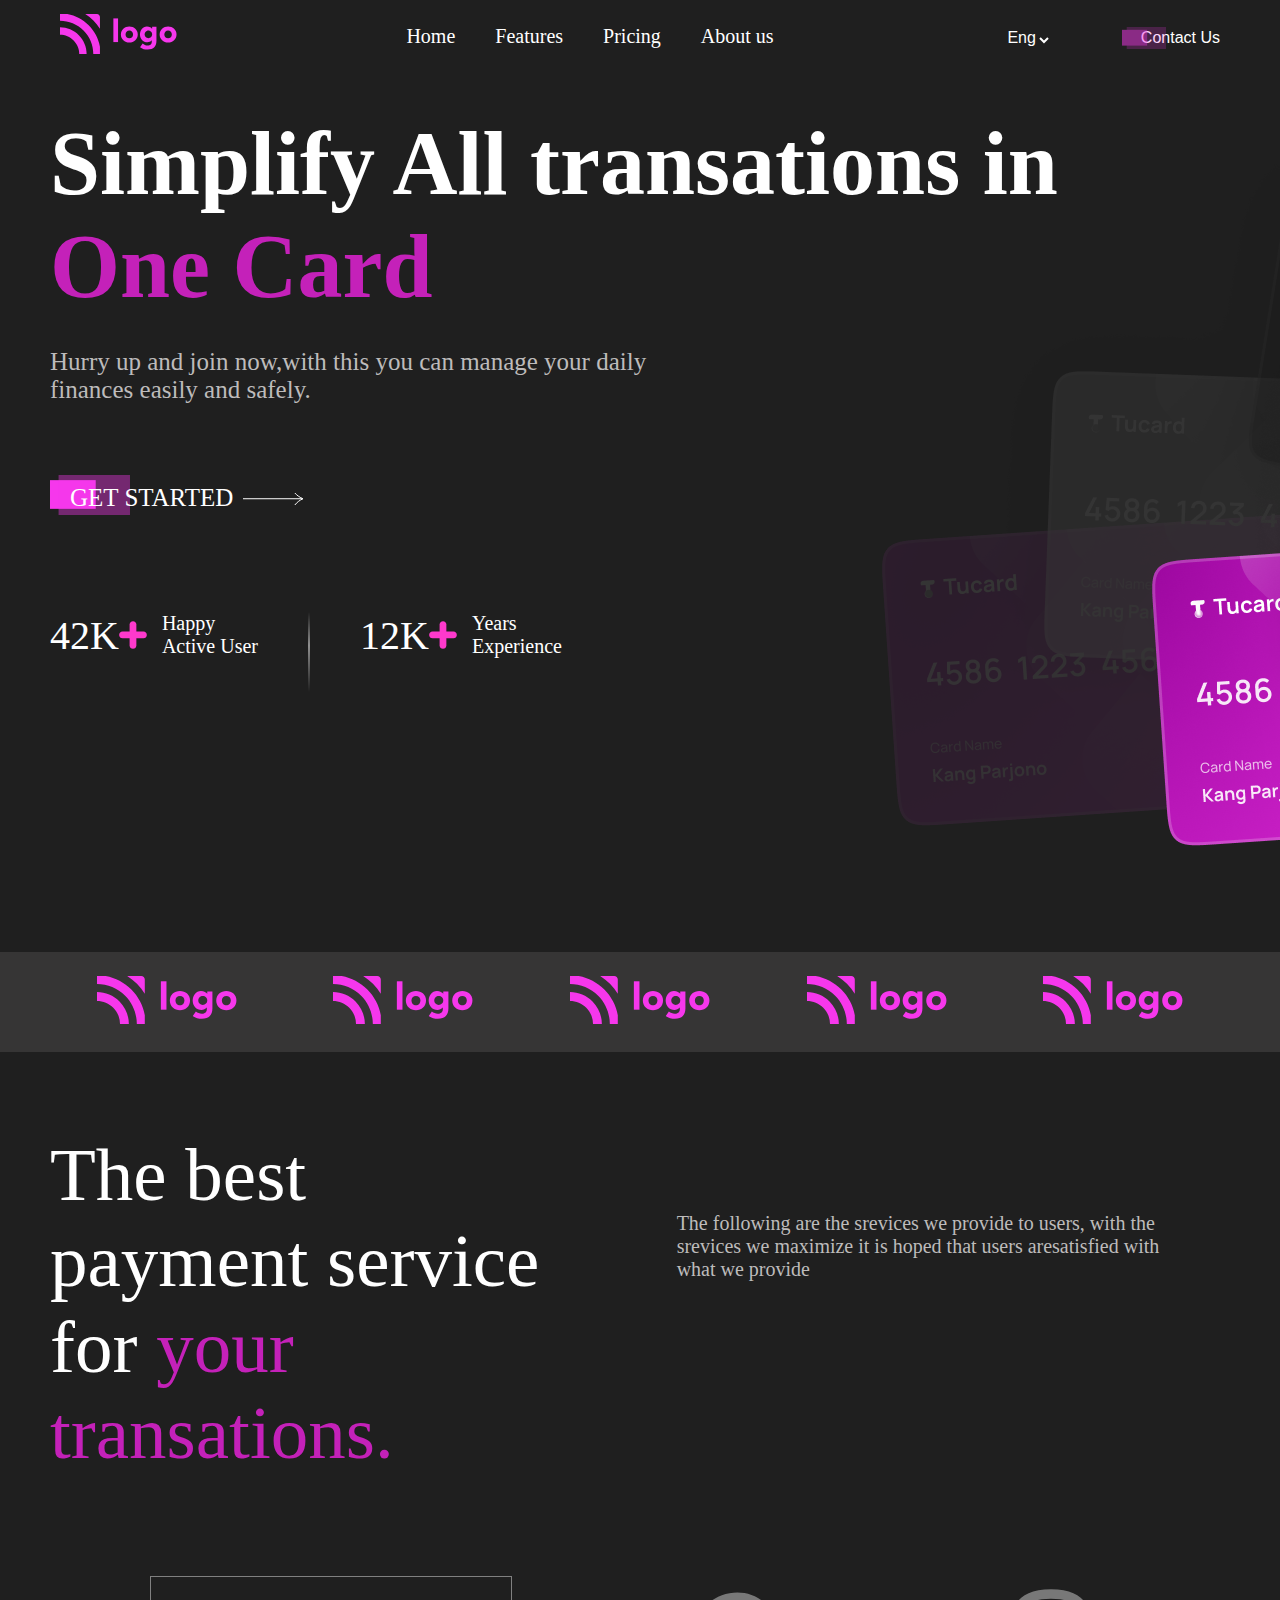
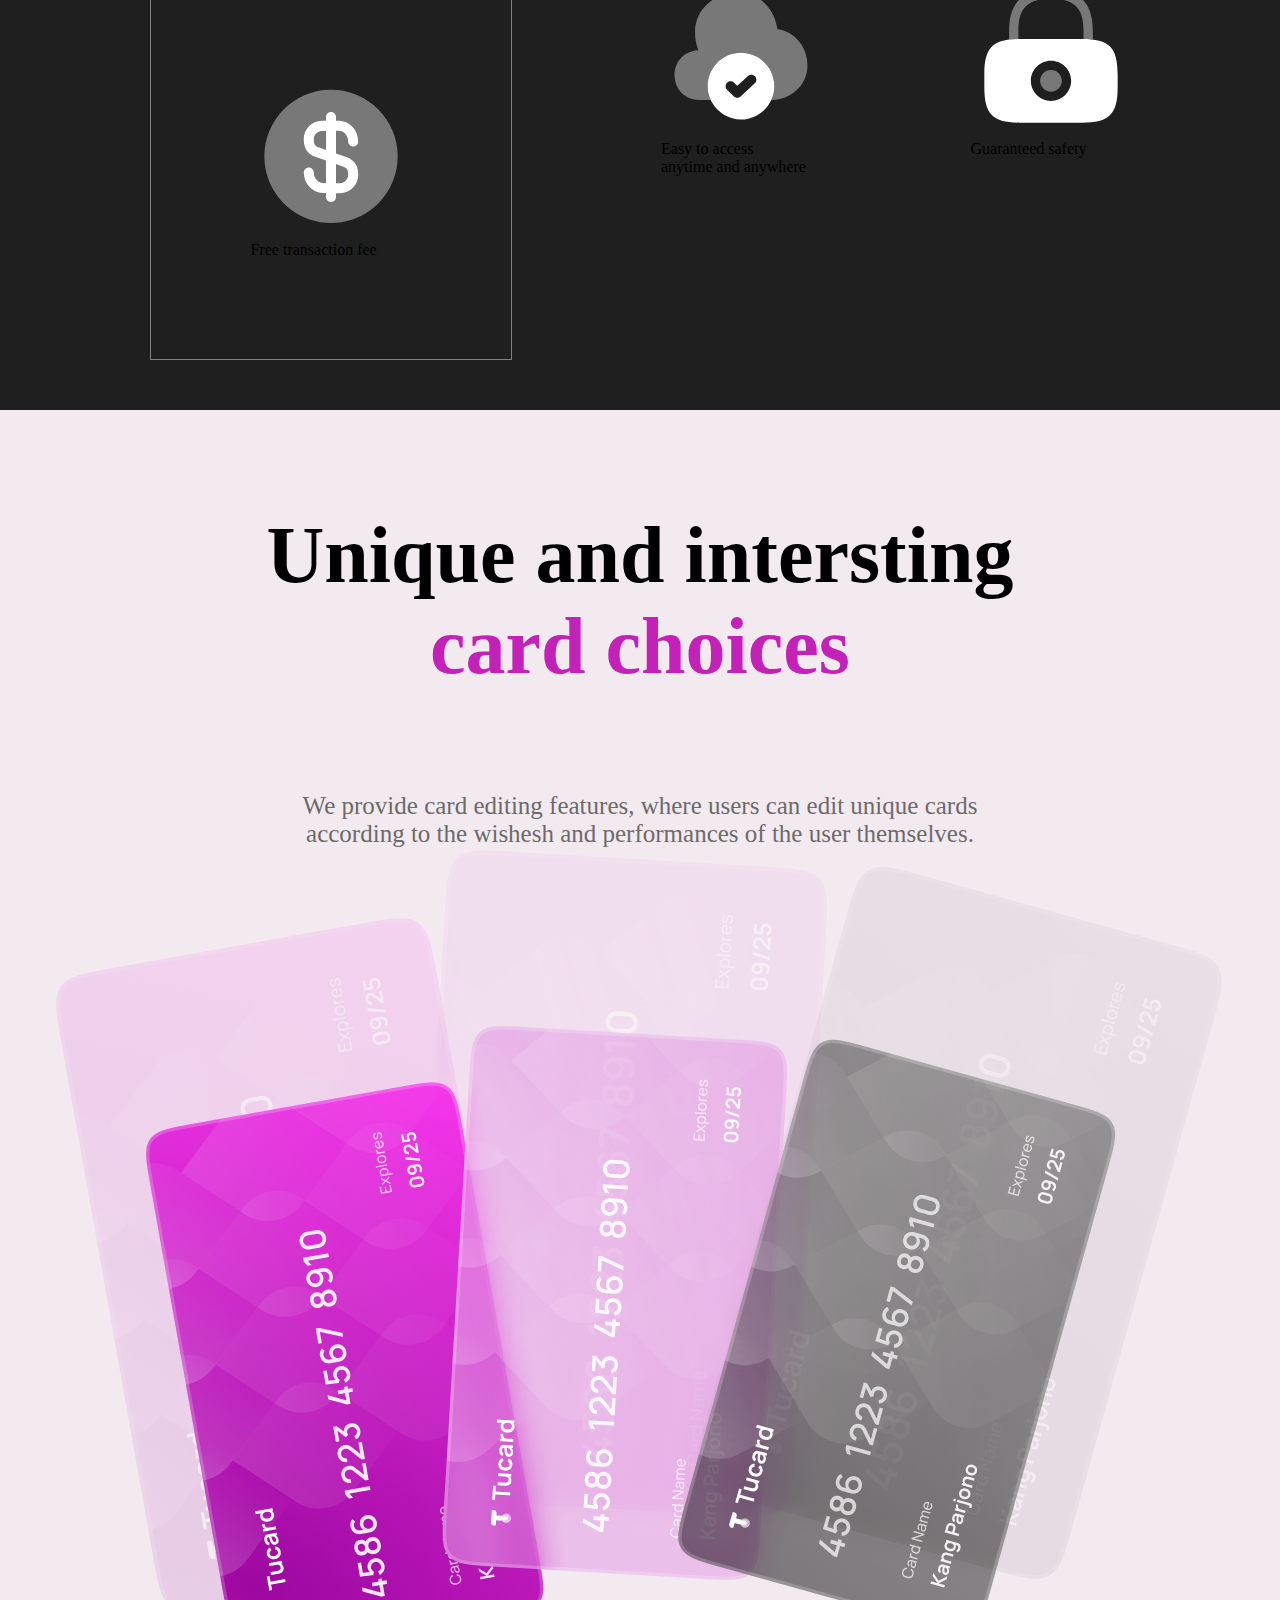
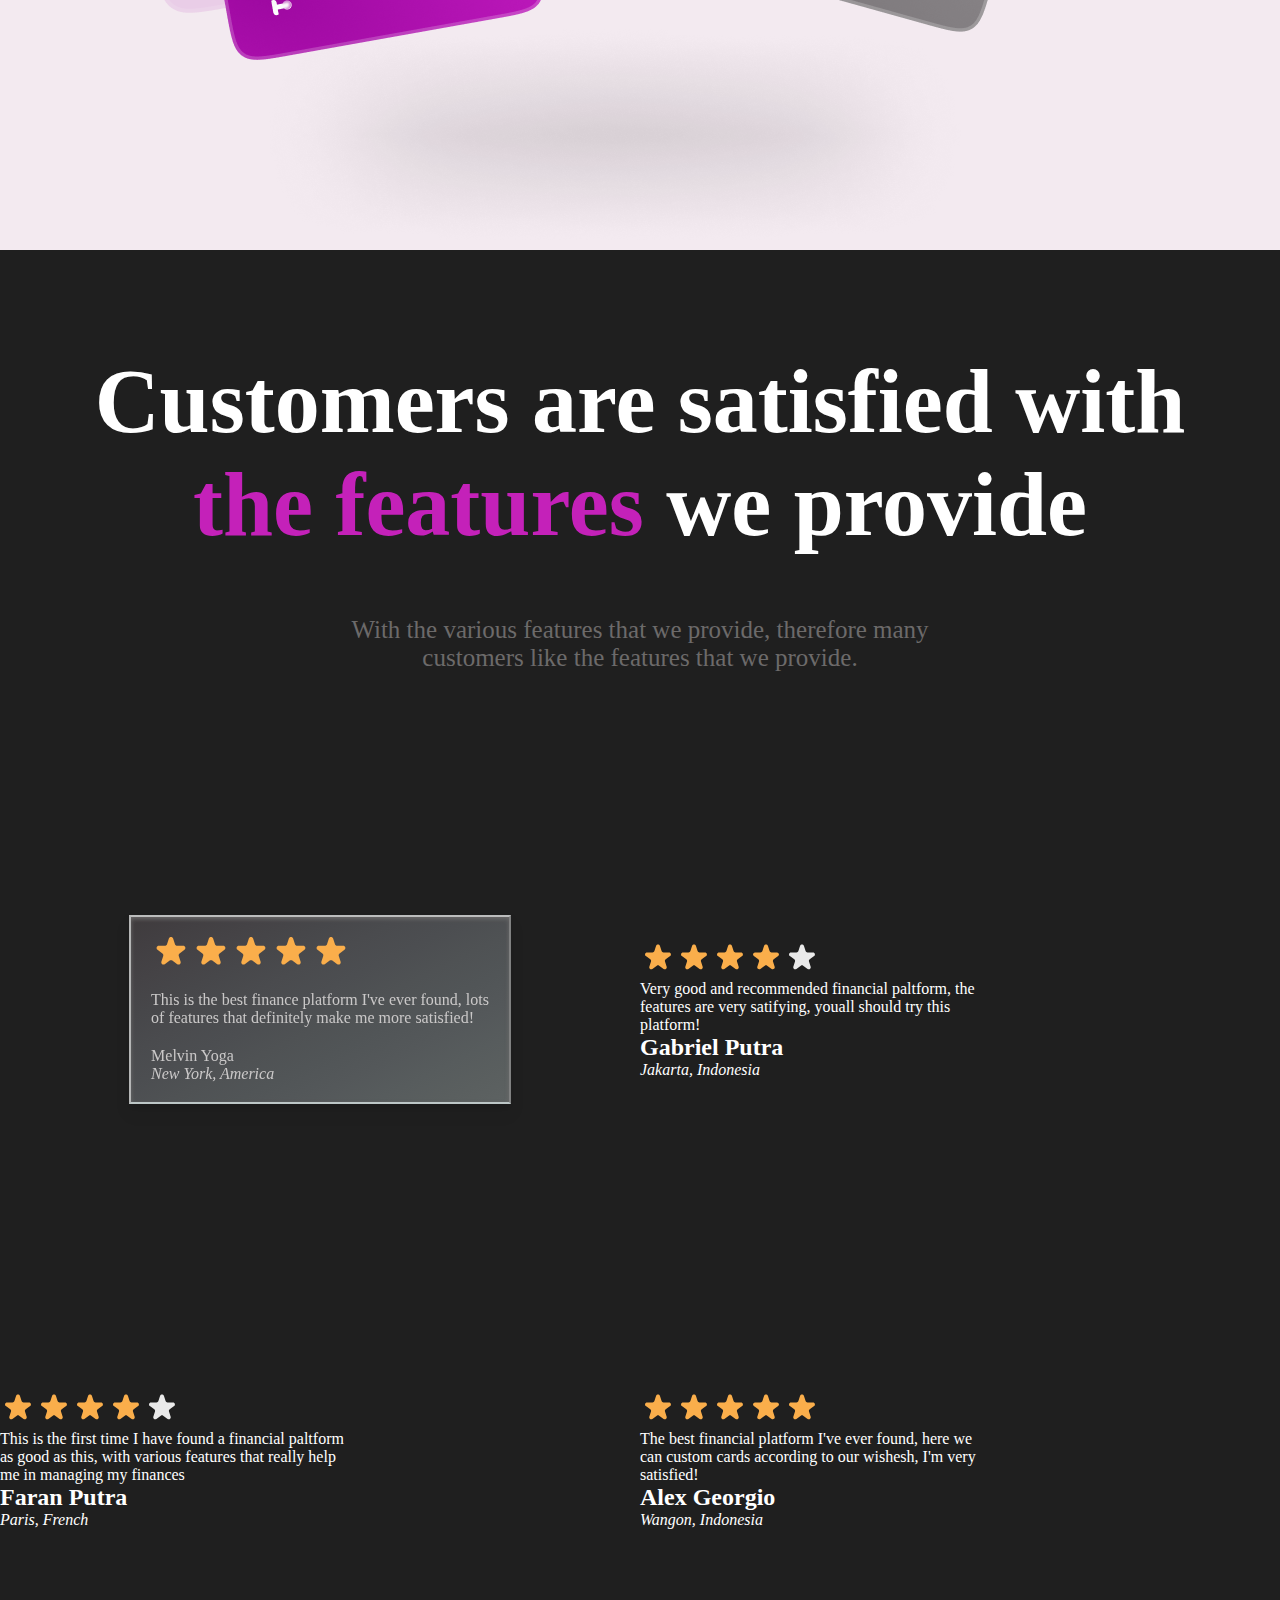
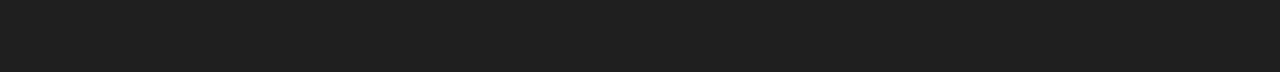
<file: project 1/index.html>
<!DOCTYPE html>
<html lang="en">
<head>
    <meta charset="UTF-8">
    <meta http-equiv="X-UA-Compatible" content="IE=edge">
    <meta name="viewport" content="width=device-width, initial-scale=1.0">
    <title>Credit Card landing page</title>
    <link rel="stylesheet" href="./style.css">
</head>
<body>
    <nav class="container-1">
        <div class="logo" id="nav-logo">
            <img src="./assets/Icons/Logo.svg" alt="logo">
        </div>
        <div class="list">
            <ul>
                <li>Home</li>
                <li>Features</li>
                <li>Pricing</li>
                <li>About us</li>
            </ul>
        </div>
        <div class="btn">
            <div class="btn-1">
                <select name="lang" id=""><option value="">Eng</option></select>
            </div>
            <div class="btn-2">
                <button class="bnt-2-pink">
                    <span class="pink-img">
                        <img src="./assets/Icons/btn-pink-bg.svg" alt="">
                    </span>Contact Us
                </button>
            </div>
        </div>
    </nav>
    <main>
        <section class="sec-1" id="section-1">
            <div class="left">
                <div class="left-h1">
                    <h1>Simplify All transations in <span class="left-h1-span">One Card</span></h1>
                </div>
                <div class="left-p">
                    <p>
                        Hurry up and join now,with this you can manage your daily finances easily and safely.
                    </p>
                </div>
                <div class="left-get-started">
                    <p class="left-pink"><img src="./assets/Icons/btn-pink-bg.svg" alt=""></p>
                    <p class="getstarted-left">GET STARTED</p>
                    <p class="left-arrow"><img src="./assets/Icons/RightArrow.svg" alt=""></p>
                </div>
                <div class="left-last">
                    <div class="left-42k">
                        <p class="42k">42K <img src="./assets/Icons/pink-plus-11977.svg" alt=""></p>
                    </div>
                    <div class="happy">
                        <p class="hap">Happy</p>
                        <p class="Active">Active User</p>
                    </div>
                    <div class="vector">
                        <img src="./assets/Icons/Vector 402.svg" alt="">
                    </div>
                    <div class="left-12k">
                        <p class="12k">12K <img src="./assets/Icons/pink-plus-11977.svg" alt=""></p>
                    </div>
                    <div class="left-years">
                        <p class="years">Years</p>
                        <p class="exp">Experience</p>
                    </div>
                </div>
            </div>
            <div class="right">
                <div class="bg-card">
                    <img src="./assets/Photos/backCards.png" alt="  ">
                </div>
                <div class="front-card"><img src="./assets/Photos/frontCards.png" alt=""></div>
            </div>
        </section>
        <section class="sec-2">
            <div class="h-logo">
                <img src="./assets/Icons/Logo.svg" alt="">
            </div>
            <div class="h-logo">
                <img src="./assets/Icons/Logo.svg" alt="">
            </div>
            <div class="h-logo">
                <img src="./assets/Icons/Logo.svg" alt="">
            </div>
            <div class="h-logo">
                <img src="./assets/Icons/Logo.svg" alt="">
            </div>
            <div class="h-logo">
                <img src="./assets/Icons/Logo.svg" alt="">
            </div>
        </section>
        <section class="sec-3">
            <div class="para-1">
                <p>
                    The best payment service for <span class="para-1-1">
                        your transations.
                    </span>
                </p>
            </div>
            <div class="para-2">
                <p>The following are the srevices we provide to users, with the srevices we maximize it is hoped that users aresatisfied with what we provide</p>
            </div>
        </section>
        <section class="box">
            <div class="box-1" id="as">
                <div class="dolor">
                    <img src="./assets/Icons/dollar-circle.svg" alt="">
                </div>
                <p>Free transaction fee</p>
            </div>
            <div class="box-2">
                <div class="cloud">
                    <img src="./assets/Icons/cloud-add.svg" alt="">
                </div>
                <p>Easy to access <br>anytime and anywhere</p>
            </div>
            <div class="box-3">
                <div class="lock">
                    <img src="./assets/Icons/lock.svg" alt="">
                </div>
                <p>Guaranteed safety</p>
            </div>
        </section>
        <section class="sec-4">
            <div class="heading">
                <h1 class="head-1">
                    Unique and intersting <br><span>card choices</span>
                </h1>
                <p>
                    We provide card editing features, where users can edit unique cards <br> according to the wishesh and performances of the user themselves.
                </p>
                <div class="vertical-cards">
                    <img src="./assets/Photos/VCards.png" alt="">
            </div>
            </div>  
        </section>
        <section class="sec-5">
            <h1 class="h-1">
                Customers are satisfied with <br> <span>the features</span> we provide
            </h1>
            <p class="p-1">With the various features that we provide, therefore many <br>customers like the features that we provide.</p>
        </section>
        <section class="card">
            <div class="card-1">
                <div class="card-1-star">
                    <img src="./assets/Icons/5stars.svg" alt="">
                </div>
                <p>
                    This is the best finance platform I've ever found, lots <br> of features that definitely make me more satisfied!
                </p>
                <div class="card-1-name">
                    <h>Melvin Yoga</h>
                    <address>New York, America</address>
                </div>
            </div>
            <div class="card-2">
                <div class="card-2-star">
                    <img src="./assets/Icons/4stars.svg" alt="">
                </div>
                <p>Very good and recommended financial paltform, the <br>features are very satifying, youall should try this <br>platform!</p>
                <div class="card-2-name">
                    <h2>Gabriel Putra</h2>
                    <address>Jakarta, Indonesia</address>
                </div>
            </div>
            <div class="card-3">
                <div class="card-3-star">
                    <img src="./assets/Icons/4stars.svg" alt="">
                </div>
                <p>This is the first time I have found a financial paltform <br> as good as this, with various features that really help <br>me in managing my finances</p>
                <h2>Faran Putra</h2>
                <address>Paris, French</address>
            </div>
            <div class="card-4">
                <div class="card-4-star">
                    <img src="./assets/Icons/5stars.svg" alt="">
                </div>
                <p>The best financial platform I've ever found, here we <br>can custom cards according to our wishesh, I'm very <br>satisfied!</p>
                <h2>Alex Georgio</h2>
                <address>Wangon, Indonesia</address>
            </div>
        </section>
        <section class="sec_6">
            
        </section>
    </main>   
</body>
</html>
</file>
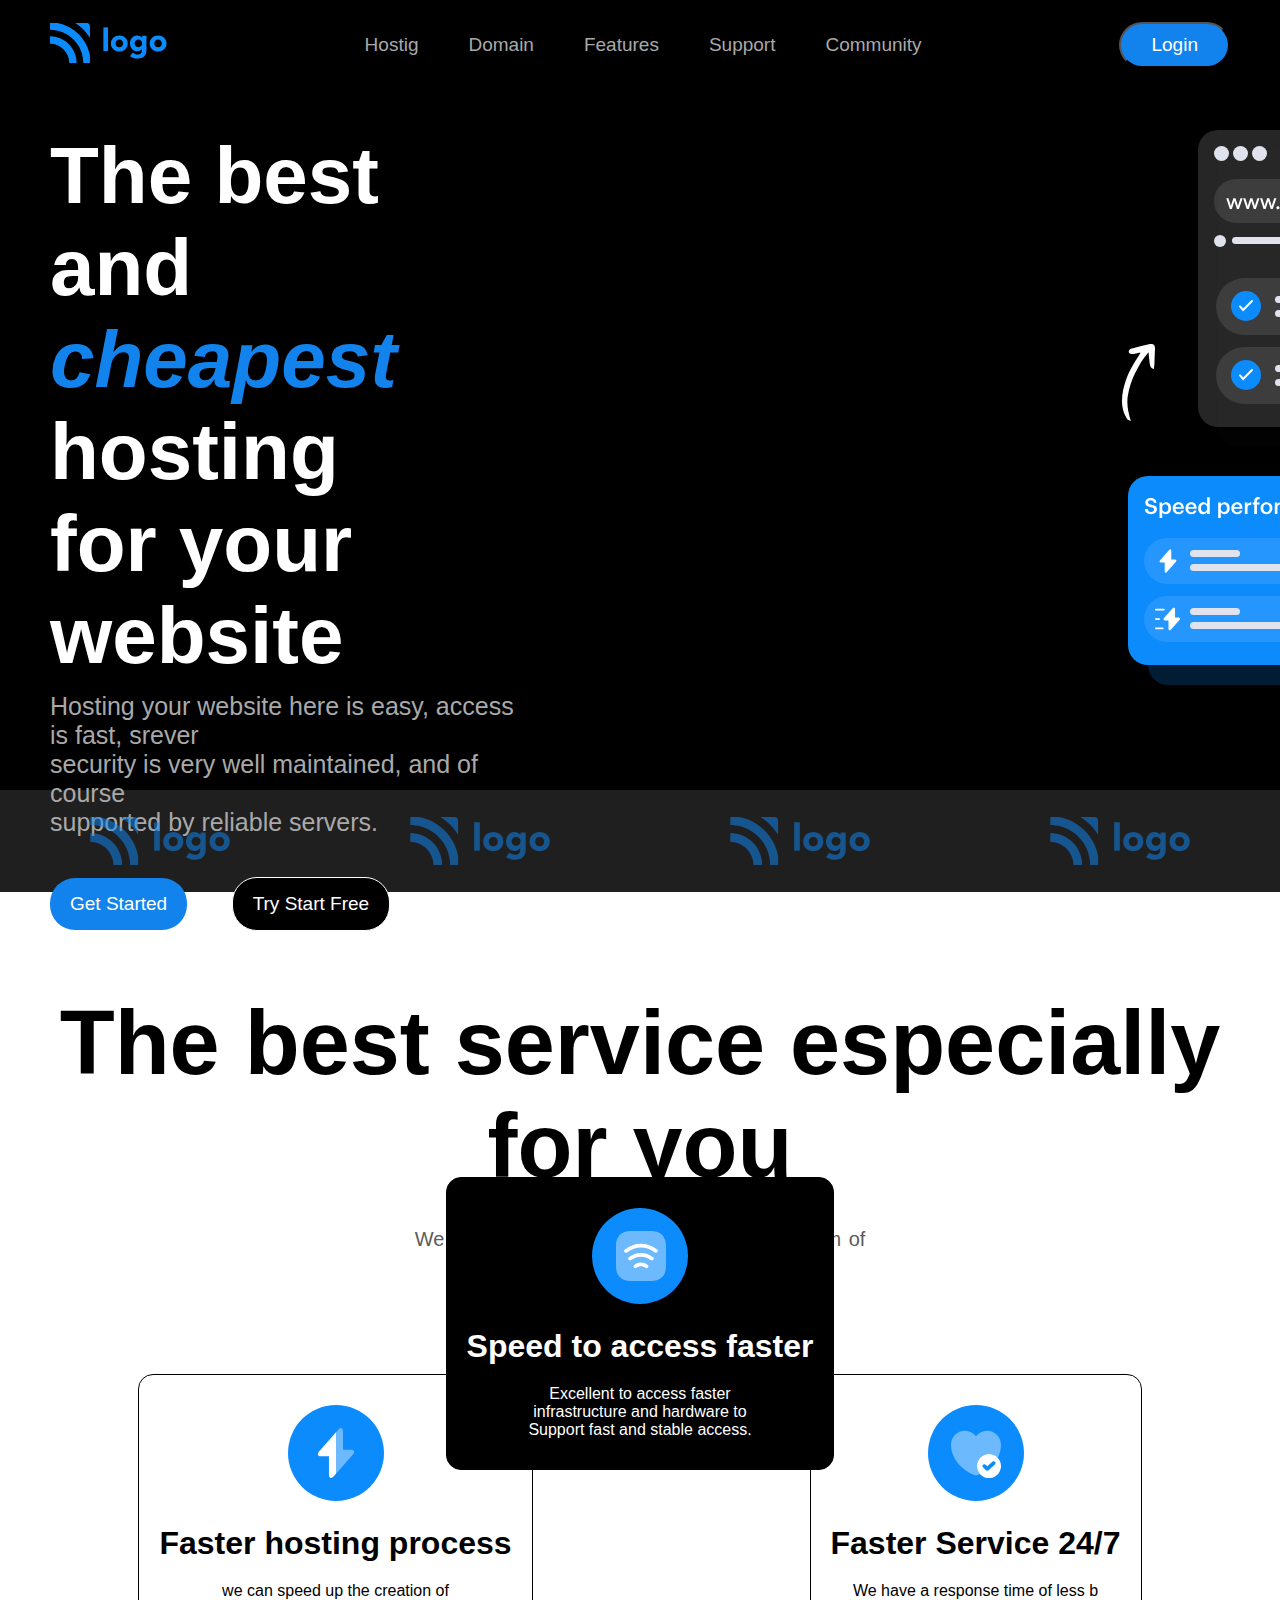
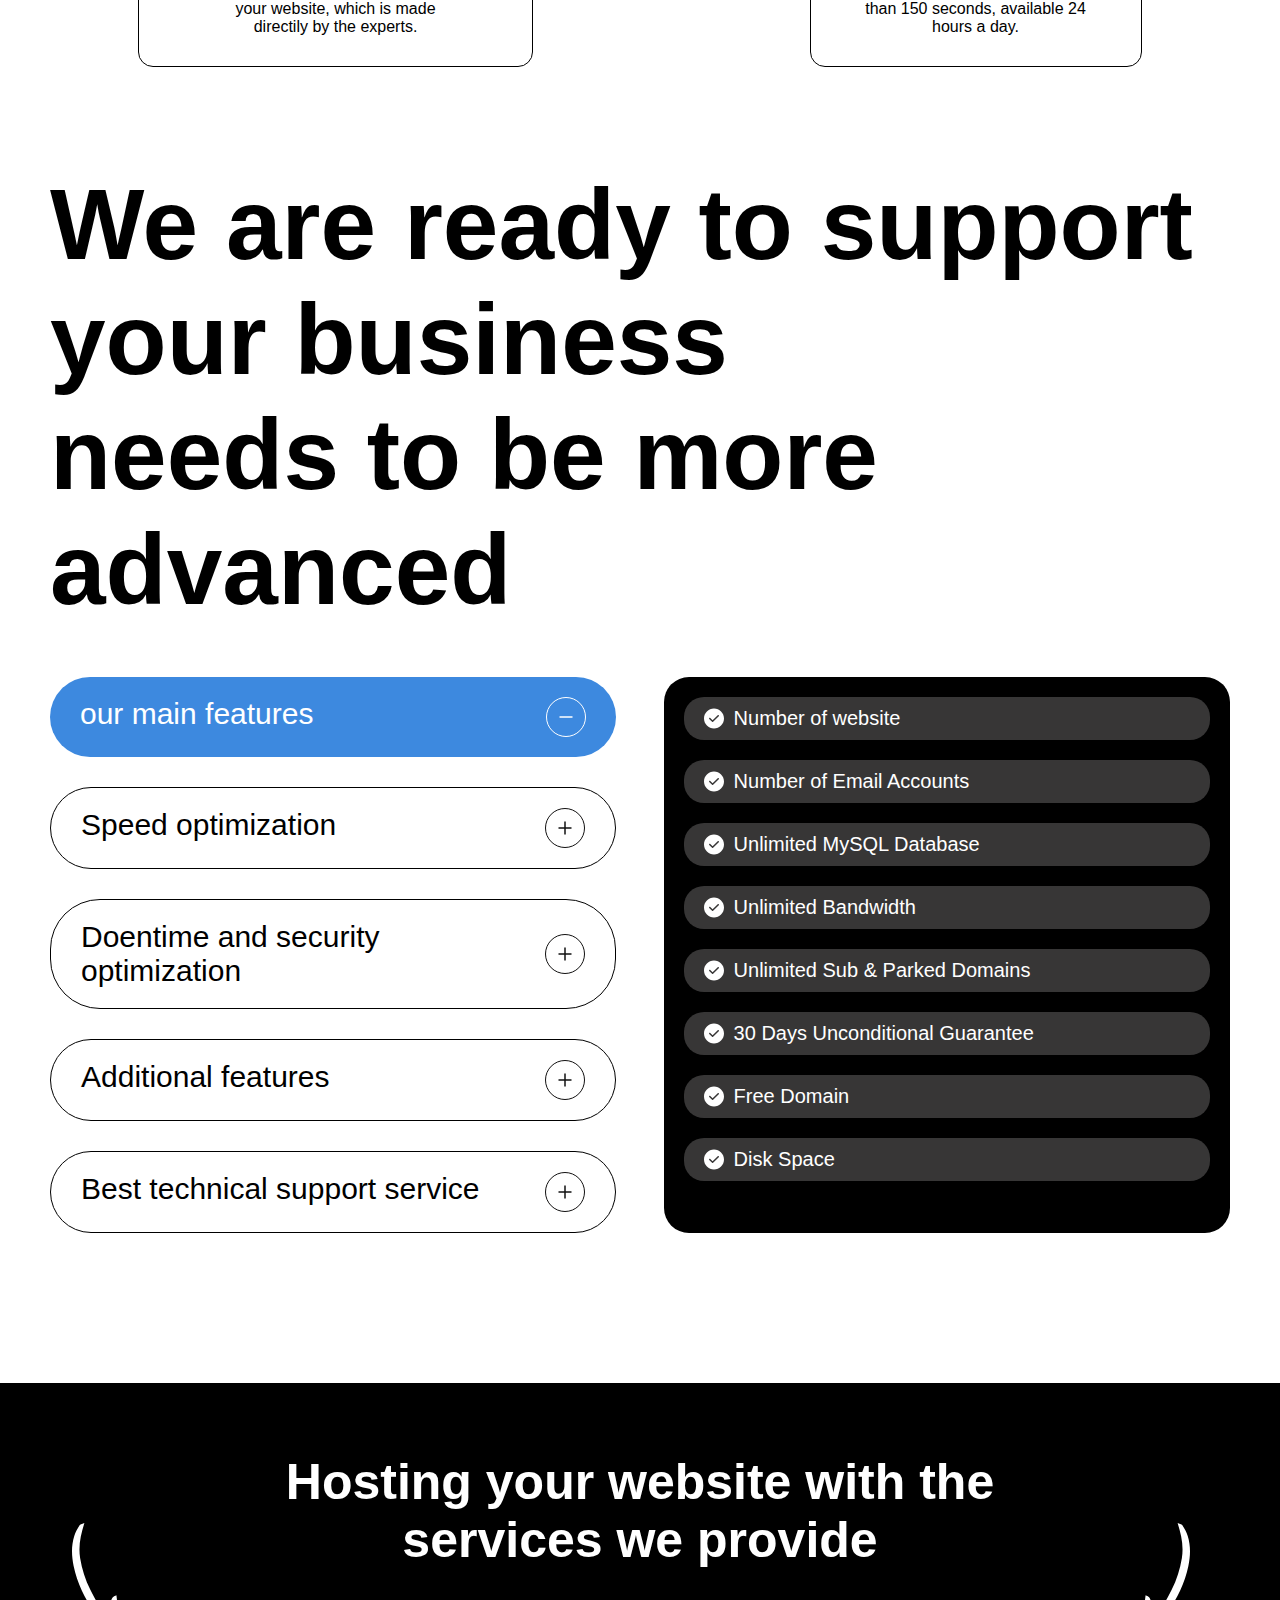
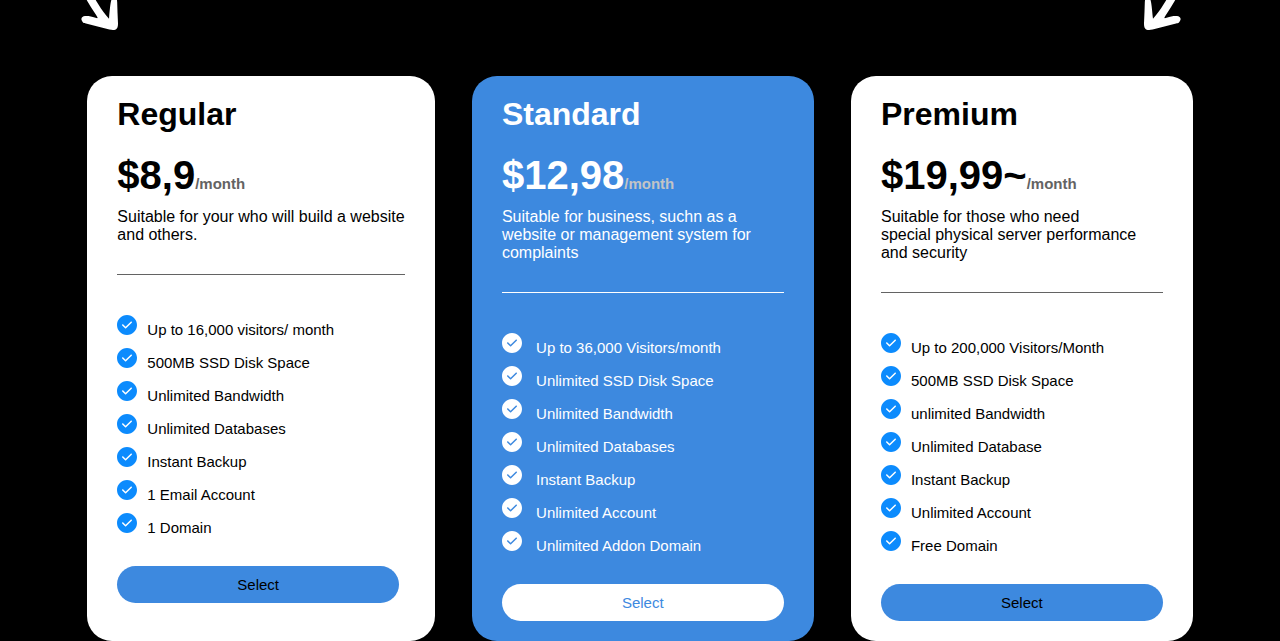
<file: project 2/index.html>
<!DOCTYPE html>
<html lang="en">
<head>
    <meta charset="UTF-8">
    <meta http-equiv="X-UA-Compatible" content="IE=edge">
    <meta name="viewport" content="width=device-width, initial-scale=1.0">
    <link rel="stylesheet" href="./style.css">
    <title>Website hosting</title>
</head>
<body>
    <header>
        <nav class="navbar">
            <div class="logo">
                <img src="./assets/Logo.svg" alt="">
            </div>
            <div class="list">
                <ul>
                    <li>Hostig</li>
                    <li>Domain</li>
                    <li>Features</li>
                    <li>Support</li>
                    <li>Community</li>
                </ul>
            </div>
            <div class="nav_button">
                <button class="btn_1">Login</button>
            </div>
        </nav>
    </header>
    <main>
        <section class="sec_1">
            <div class="right">
                <div class="sec1_h1">
                    <h1>
                        The best and <br> <span>cheapest </span>hosting <br>for your website
                    </h1>
                </div>
                <div class="sec1_p">
                    <p>
                        Hosting your website here is easy, access is fast, srever <br>
                        security is very well maintained, and of course <br>supported by reliable servers.
                    </p>
                </div>
                <div class="sec_1btn">
                    <button class="sec_1btn-1"> Get Started</button>
                    <button class="sec_1btn-2">Try Start Free</button>
                </div>
            </div>
            <div class="leftsec_1">
                <img src="./assets/Illustrations/Group 238502.svg" alt="">
            </div>
        </section>
        <section class="sec_2">
            <div class="logo_light">
                <img src="./assets/Logo-light.svg" alt="">
                <img src="./assets/Logo-light.svg" alt="">
                <img src="./assets/Logo-light.svg" alt="">
                <img src="./assets/Logo-light.svg" alt="">
            </div>
        </section>
        <section class="sec_3">
            <div class="sec_3h1">
                <h1>The best service especially for you</h1>
            </div>
            <div class="sec_3p">
                <p>
                    We will serve you as best we can with the aim of <br>providing satisfaction to you.
                </p>
            </div>
            <div class="cards_1">
                <div class="card_1">
                  <div class="img_1">
                    <img src="./assets/Icons/fast.svg" alt="">
                  </div>
                 <h1>Faster hosting process</h1> 
                 <p>we can speed up the creation of <br>your website, which is made <br>directily by the experts.</p>
                </div>
                <div class="card_2">
                    <div class="img_2">
                        <img src="./assets/Icons/signal.svg" alt="">
                    </div>
                    <h1>Speed to access faster</h1>
                    <p>Excellent to access faster <br>infrastructure and hardware to <br>Support fast and stable access.</p>
                </div>
                <div class="card_3">
                    <div class="img_3">
                        <img src="./assets/Icons/heart.svg" alt="">
                    </div>
                    <h1>Faster Service 24/7</h1>
                    <p>We have a response time of less b <br>than 150 seconds, available 24 <br>hours a day.</p>
                </div>
            </div>
        </section>
        <section class="sec_4">
            <h1>We are ready to support your business<br>needs to be more advanced</h1>
        </section>
        <section class="sec_5">
            <div class="sec_5right">
                <div class="first">
                    <p>our main features</p>
                    <img src="./assets/Icons/Group 238511.svg" alt="">
                </div>
                <div class="second">
                    <p>Speed optimization</p>
                    <img src="./\/assets/Icons/Group 238512.svg" alt="">
                </div>
                <div class="third">
                    <p>Doentime and security optimization</p>
                    <img src="./assets/Icons/Group 238512.svg" alt="">
                </div>
                <div class="forth">
                    <p>Additional features</p>
                    <img src="./assets/Icons/Group 238512.svg" alt="">
                </div>
                <div class="fifth">
                    <p>Best technical support service</p>
                    <img src="./assets/Icons/Group 238512.svg" alt="">
                </div>
            </div>
            <div class="sec_5left">
                <div class="one">
                    <img src="./assets/Icons/white-tick.svg" alt="">
                    <p>Number of website</p>
                </div>
                <div class="two">
                    <img src="./assets/Icons/white-tick.svg" alt="">
                    <p>Number of Email Accounts</p>
                </div>
                <div class="three">
                    <img src="./assets/Icons/white-tick.svg" alt="">
                    <p>Unlimited MySQL Database</p>
                </div>
                <div class="four">
                    <img src="./assets/Icons/white-tick.svg" alt="">
                    <p>Unlimited Bandwidth</p>
                </div>
                <div class="five">
                    <img src="./assets/Icons/white-tick.svg" alt="">
                    <p>Unlimited Sub & Parked Domains</p>
                </div>
                <div class="six">
                    <img src="./assets/Icons/white-tick.svg" alt="">
                    <p>30 Days Unconditional Guarantee</p>
                </div>
                <div class="seven">
                    <img src="./assets/Icons/white-tick.svg" alt="">
                    <p>Free Domain</p>
                </div>
                <div class="eight">
                    <img src="./assets/Icons/white-tick.svg" alt="">
                    <p>Disk Space</p>
                </div>
            </div>
        </section>
        <section class="sec_6">
            <div class="upper">
                <div class="left_arrow">
                    <img src="./assets/Icons/arrow-left.svg" alt="">
                </div>
                <div class="heading">
                    <h1>Hosting your website with the <br>services we provide</h1>
                </div>
                <div class="right_arrow">
                    <img src="./assets/Icons/arrow-right.svg" alt="">
                </div>
            </div>
            <div class="lower">
                <div class="lower_card1">
                    <div class="regular">
                        <h1>Regular</h1>
                        <h3>$8,9<span>/month</span></h3>
                        <p>Suitable for your who will build a website <br>and others.</p>
                    </div>
                    <ul>
                        <li><img src="./assets/Icons/blue-tick.svg" alt="">Up to 16,000 visitors/ month</li>
                        <li><img src="./assets/Icons/blue-tick.svg" alt="">500MB SSD Disk Space</li>
                        <li><img src="./assets/Icons/blue-tick.svg" alt="">Unlimited Bandwidth</li>
                        <li><img src="./assets/Icons/blue-tick.svg" alt="">Unlimited Databases</li>
                        <li><img src="./assets/Icons/blue-tick.svg" alt="">Instant Backup</li>
                        <li><img src="./assets/Icons/blue-tick.svg" alt="">1 Email Account</li>
                        <li><img src="./assets/Icons/blue-tick.svg" alt="">1 Domain</li>
                    </ul>
                    <button class="regular_1">Select</button>
                </div>
                <div class="lower_card2">
                    <div class="standard">
                        <h1>Standard</h1>
                        <h2>$12,98<span>/month</span></h2>
                        <p>Suitable for business, suchn as a <br>website or management system for <br>complaints</p>
                    </div>
                    <ul>
                        <li><img src="./assets/Icons/white-tick.svg" alt=""> Up to 36,000 Visitors/month</li>
                        <li><img src="./assets/Icons/white-tick.svg" alt=""> Unlimited SSD Disk Space</li>
                        <li><img src="./assets/Icons/white-tick.svg" alt=""> Unlimited Bandwidth</li>
                        <li><img src="./assets/Icons/white-tick.svg" alt=""> Unlimited Databases</li>
                        <li><img src="./assets/Icons/white-tick.svg" alt=""> Instant Backup</li>
                        <li><img src="./assets/Icons/white-tick.svg" alt=""> Unlimited Account</li>
                        <li><img src="./assets/Icons/white-tick.svg" alt=""> Unlimited Addon Domain</li>
                    </ul>
                    <button>Select</button>
                </div>
                <div class="lower_card3">
                    <div class="premium">
                        <h1>Premium</h1>
                        <h3>$19,99~<span>/month</span></h3>
                        <p>Suitable for those who need <br>special physical server performance <br>and security</p>
                    </div>
                    <ul>
                        <li><img src="./assets/Icons/blue-tick.svg" alt="">Up to 200,000 Visitors/Month</li>
                        <li><img src="./assets/Icons/blue-tick.svg" alt="">500MB SSD Disk Space</li>
                        <li><img src="./assets/Icons/blue-tick.svg" alt="">unlimited Bandwidth</li>
                        <li><img src="./assets/Icons/blue-tick.svg" alt="">Unlimited Database</li>
                        <li><img src="./assets/Icons/blue-tick.svg" alt="">Instant Backup</li>
                        <li><img src="./assets/Icons/blue-tick.svg" alt="">Unlimited Account</li>
                        <li><img src="./assets/Icons/blue-tick.svg" alt="">Free Domain</li>
                    </ul>
                    <button>Select</button>
                </div>
            </div>
        </section>
        <section class="sec_7">
            
        </section>
    </main>
</body>
</html>
</file>
<file: project 1/style.css>
*{
    padding: 0;
    margin: 0;
    box-sizing: border-box; 
}
body{
    height: 100vh;
    width:100%;
    margin: 0 auto;
    overflow-x: hidden;
    background-color: rgb(31, 31, 31);  
}
nav{
    /* margin-top: ;
    margin: 20px 10px; */
    display: flex;
    justify-content: space-between;
    height: 8vh;
    align-items: center;
    background-color:rgb(31, 31, 31);
    padding: 0 50px;
}
ul{
    display: flex;
    list-style: none;
    gap: 40px;
    font-size: 20px;
    color: white;
    cursor: pointer;
}
li:hover,:focus{
    
  /* transform: translateY(0.25em); */
  font-weight: 800;
}
#nav-logo{
    margin-left: 10px;
}
#nav-logo img{
    max-height: 40px;
}
.btn{
    display: flex;
    align-items: flex-end;
    margin-right: 10px;
    gap: 40px;
    justify-content: center;
}
.btn-1 select{
    border: none;
    background-color:rgb(31, 31, 31);
    color: white;
    cursor: pointer;
    font-size: 16px;
    padding-bottom: 5px;
}
.btn-1 select:hover{
    font-weight: 700;
}
.bnt-2-pink{
    background-color:rgb(31, 31, 31);
    border: none;
    color: white;
    text-align: center;
    justify-items: center;
    font-size: 16px;
    padding-bottom: 5px;
    position: relative;
}
.bnt-2-pink:hover{
    font-weight: 800;
}
.pink-img{
    /* height: 20px; */
    position: relative;
    top: 6px;
    bottom: 0;
    left: 30px;
    opacity:0.5 ;
    cursor: pointer;
}
section.sec-1{
    background-color: rgb(31, 31, 31);
    color: white;
    display: flex;
    padding-top: 40px;
    padding-left: 50px;
    padding-right: 50px;
}
.left-h1{
    font-size: 45px;
    width: 1100px;
   
}
.left-h1 span{
    color: #c421b9;
}
.left-p{
    padding-top: 30px;
    max-width: 600px;
    font-size: 25px;
    color: rgb(189, 187, 187);
}
.left-get-started{
    padding-top: 80px;
    display: flex;
    font-size: 25px;
    align-items: center;
    text-align: center;
}
.left-get-started:hover{
    transform: translateY(-0.25em);
    font-weight: 900;
    cursor: pointer;
}
.left-pink{
    position: absolute;
}
.left-pink img{
    height: 40px;
}
.getstarted-left{
    position: relative;
    left: 20px;
}
.left-arrow{
    position: relative;
    left: 30px;
}
.left-last{
    display: flex;
    padding-top: 100px;
}
.left-42k p{
    font-size: 40px;
}
.left-42k p img{
    height: 28px;
    position: relative;
    right: 10px;
}
.happy{
    padding-left: 5px;
    justify-content: center;
    font-size: 20px;   
}
.vector{
    padding-left: 50px;
}
.vector img{
    height: 80px;
    
}
.left-12k p{
    font-size: 40px;
    padding-left:50px ;
}
.left-12k p img{
    height: 28px;
    position: relative;
    right: 10px;
}
.left-years{
    padding-left: 5px;
    justify-content: center;
    font-size: 20px; 
}
.bg-card img{
    position: relative;
    right: 270px;
}
.front-card{
    position: relative;
    bottom: 700px;
    right: 0;
}
section.sec-2{
    height: 100px;
    display: flex;
    background-color: rgb(54, 53, 53);
    margin-top: -600px;
    align-items: center;
    justify-content: space-evenly;
}
section.sec-3{
    display: flex;
    padding-left: 50px;
    padding-right: 50px;
    padding-top: 80px;
    color: white;
}
.para-1{
    font-size: 75px;
    width: 100%;
    padding-right: 50px;
}
.para-1 span{
    color:#c421b9 ;
}
.para-2{
    font-size: 20px;
    width: 100%;
    padding-top: 80px;
    padding-right: 50px;
    padding-left: 50px;
    color: rgb(189, 187, 187);
}
section.box{
    display: flex;
    justify-content: space-evenly;
    margin-top: 100px;
    margin-bottom: 50px;
}
.box-1{
    border: 1px groove gray;
    padding: 100px 100px;
}
section.sec-4{
    background-color: rgb(243, 234, 240);
    text-align: center;
}
.head-1{
    padding-top: 100px;
    font-size: 80px;
}
.head-1 span{
    color: #c421b9;
}
.heading p{
    padding-top: 100px;
    font-size: 25px;
    color: rgb(108, 106, 106);
}
.verticl-cards{
   position: relative;
   top: 300px;
}
section.sce-5{
    background-color: rgb(31, 31, 31);
    text-align: center;
}
.h-1{
    font-size: 90px;
    padding-top: 100px;
    color: white;
    text-align: center;
}
.h-1 span{
    color: #c421b9;
}
.p-1{
    padding-top: 60px;
    padding-bottom: 100px;
    font-size: 25px;
    color:rgb(108, 106, 106) ;
    text-align: center;
}
section.card{
    height: 100vh;
    width: 100%;
    background-color: rgb(31, 31, 31);
    display: grid;
    grid-template-columns: repeat(2, minmax(0,1fr));
    gap: 0;
    align-items: center;
    color: white;
}
.card-1{
    display: flex;
    flex-direction: column;
    align-items: flex-start;
    gap: 10px;
    border-left: 2px solid rgb(181, 182, 182);
    border-top: 2px solid rgb(188, 189, 189);
    border-bottom: 2px solid rgb(189, 199, 199);
 
    border-right: 2px solid rgb(128, 129, 129);
    padding: 10px 20px;
    
    box-shadow: inset 0 2px 4px 0 rgb(109, 107, 107);
    filter: drop-shadow(0 10px 8px rgb(0 0 0 / 0.04)) drop-shadow(0 4px 3px rgb(0 0 0 / 0.1));
    background-image: linear-gradient(to right bottom, #3f3b3d, #423f42, #454346, #47474a, #4a4b4e, #4c4e51, #4f5254, #515557, #54585a, #575c5d, #5a5f5f, #5d6262);
   
    max-width: 800px;
    height: 21vh;
    margin: 0 auto;
    color: rgb(202, 200, 200);
}
.card-1 img{
    padding: 5px 0;
    height: 50px;
}
.card-1-name{
    padding-top: 10px;
    padding-bottom: 10px;
}
</file>
<file: project 2/style.css>
*{
    padding: 0;
    margin: 0;
    box-sizing: border-box; 
    font-family: Arial, Helvetica, sans-serif;
}
body{
    height: 100vh;
    width:100%;
    margin: 0 auto;
    overflow-x: hidden;
    background-color: black;  
}
nav{
    display: flex;
    justify-content: space-between;
    /* margin-left: 10px;
    margin-right: 10px; */
    height: 10vh;
    padding: 0 50px;
    align-items: center;
}
nav img {
    height: 40px;
}
ul{
    display: flex;
    gap: 50px;
    color: rgb(169, 169, 169);
}
li{
    list-style: none;
    font-size: 19px;
    cursor: pointer;
}
nav button{
    font-size: 19px;
    padding: 10px 30px;
    background-color: rgb(18, 131, 237);
    color: white;
    border-radius: 25px;
}
main{
    /* padding: 0 50px */
}
section.sec_1{
    padding: 0 50px;
}
section.sec_1 h1{
    font-size: 80px;
    color: white;
    margin-top: 40px
}
section.sec_1 span{
    color: rgb(18, 131, 237);
    font-style: oblique;
}
section.sec_1 p{
    font-size: 25px;
    margin-top: 10px;
    color: rgb(169, 169, 169);
}
div.sec_1btn{
    margin-top: 40px;
}
button.sec_1btn-1{
    padding: 15px 20px;
    font-size: 19px;
    background-color: rgb(18, 131, 237);
    border: none;
    border-radius: 25px;
    color: white;
    margin-right: 40px;
    cursor: pointer;
}
button.sec_1btn-2{
    padding: 15px 20px;
    font-size: 19px;
    border: 1px solid white;
    border-radius: 25px;
    background-color: black;
    color: white;
    cursor: pointer;
}
section.sec_1{
    display: flex;
}
div.leftsec_1{
    width: 60%;
    height: 100vh;
    padding-top: 40px;
    padding-left: 600px;
}
section.sec_2{
    background-color: rgb(32, 31, 31);
    /* width: auto; */
    margin-top: -200px;
    padding: 3vh 0;
}
div.logo_light{
    display: flex;
    justify-content: space-around;
   
}
section.sec_3{
    background-color: #fff;    
}
div.sec_3h1{
    text-align: center;
    padding-top: 100px ;
    font-size: 45px;
}
div.sec_3p{
    text-align: center;
    padding-top: 30px;
    word-spacing: 2px;
    font-size: 20px;
    color: rgb(92, 91, 91);
}
div.cards_1{
    display: flex;
    margin-top: 100px;
    justify-content: space-around;
    text-align: center;
}
div.card_1{
   border: 1px solid black; 
   padding: 30px 20px;
   border-radius: 15px;
   cursor: pointer;
}
div.card_1 h1{
    margin-top: 20px;
}
div.card_1 p{
    margin-top: 20px;
}
div.card_2{
    border: 1px solid black; 
    padding: 30px 20px;
    border-radius: 15px;
    background-color: black;
    color: #fff;
    position: absolute;
    bottom: -570px;
    cursor: pointer;
 }
 div.card_2 h1{
     margin-top: 20px;
 }
 div.card_2 p{
     margin-top: 20px;
 }
 div.card_3{
    border: 1px solid black; 
    padding: 30px 20px;
    border-radius: 15px;
    cursor: pointer;
 }
 div.card_3 h1{
     margin-top: 20px;
 }
 div.card_3 p{
     margin-top: 20px;
 }
 section.sec_4{
    background-color: #fff;
    padding:50px 50px;
    font-size: 50px;
    padding-top: 100px;
    font-family: Sans-serif;
 }
 section.sec_5{
    background-color: #fff;
    padding: 0 50px;
    display: flex;
    justify-content: space-between;
    padding-bottom: 150px;
    
 }
 div.sec_5right {
    width: 48%;
    font-size: 30px;
 }
 div.first{
    display: flex;
    justify-content: space-between;
    background-color: #3d89df;
    padding: 20px 30px;
    border-radius: 50px;
    color: #fff;
    cursor: pointer;
 }
 div.second{
    display: flex;
    justify-content: space-between;
    border: 1px solid black;
    padding: 20px 30px;
    border-radius: 50px;
    margin-top: 30px;
    cursor: pointer;
 }
 div.third{
    display: flex;
    justify-content: space-between;
    border: 1px solid black;
    padding: 20px 30px;
    border-radius: 50px;
    margin-top: 30px;
    cursor: pointer;
 }
 div.forth{
    display: flex;
    justify-content: space-between;
    border: 1px solid black;
    padding: 20px 30px;
    border-radius: 50px;
    margin-top: 30px;
    cursor: pointer;
 }
 div.fifth{
    display: flex;
    justify-content: space-between;
    border: 1px solid black;
    padding: 20px 30px;
    border-radius: 50px;
    margin-top: 30px;
    cursor: pointer;
 }
 div.sec_5left{
    width: 48%;
    background-color: black;
    border-radius: 25px;
    padding: 20px 20px;
    color: #fff;
    font-size: 20px;
 }
 div.one{
    display: flex;
    gap: 10px;
    border: none;
    border-radius: 20px;
    background-color: #373636;
    padding: 10px 20px;
 }
 div.two{
    display: flex;
    margin-top: 20px;
    gap: 10px;
    border: none;
    border-radius: 20px;
    background-color: #373636;
    padding: 10px 20px;
 }
 div.three{
    display: flex;
    margin-top: 20px;
    gap: 10px;
    border: none;
    border-radius: 20px;
    background-color: #373636;
    padding: 10px 20px;
 }
 div.four{
    display: flex;
    margin-top: 20px;
    gap: 10px;
    border: none;
    border-radius: 20px;
    background-color: #373636;
    padding: 10px 20px;
 }
 div.five{
    display: flex;
    margin-top: 20px;
    gap: 10px;
    border: none;
    border-radius: 20px;
    background-color: #373636;
    padding: 10px 20px;
 }
 div.six{
    display: flex;
    margin-top: 20px;
    gap: 10px;
    border: none;
    border-radius: 20px;
    background-color: #373636;
    padding: 10px 20px;
 }
 div.seven{
    display: flex;
    margin-top: 20px;
    gap: 10px;
    border: none;
    border-radius: 20px;
    background-color: #373636;
    padding: 10px 20px;
 }
 div.eight{
    display: flex;
    margin-top: 20px;
    gap: 10px;
    border: none;
    border-radius: 20px;
    background-color: #373636;
    padding: 10px 20px;
 }
 section.sec_6{
    padding: 0 50px;
    background-color: black;
    margin-top: 100px;
 }
 div.upper{
    display: flex;
    justify-content: center;
    gap: 150px;
    padding-top: 40px;
 }
 div.upper h1{
    font-size: 50px;
    color: #fff;
    text-align: center;
    position: relative;
    bottom: 70px;
 }
 div.upper img{
    height: 70%;
 }
 div.lower{
    color: #fff;
    display: flex;
    justify-content: space-evenly;
 }
 div.lower_card1{
    color: black;
    background-color: #fff;
    padding: 20px 30px;
    border-radius: 25px;
    font-family: Arial, Helvetica, sans-serif;
 }
 div.regular h1{
    font-weight: bold;
    font-family: Arial, Helvetica, sans-serif;
 }
 div.regular h3{
    margin-top: 20px;
    font-size: 40px;
    font-family: Arial, Helvetica, sans-serif;
 }
 div.regular h3 span{
    font-size: 15px;
    color: #636363;
    font-family: Arial, Helvetica, sans-serif;
 }
 div.regular p{
    padding-top: 10px;
    padding-bottom: 30px;
    border-bottom: 1px solid #636363;
 }
 div.lower ul{
    display: grid;
    gap: 10px;
    margin-top: 40px;
 }
 div.lower ul li{
    font-size: 15px;
    color: black;
    font-family: Arial, Helvetica, sans-serif;
 }
 div.lower li img{
    padding-right: 10px;
 }
 div.lower button{
    margin-top: 30px;
    padding: 10px 120px;
    font-size: 15px;
    background-color: #3d89df;
    border: none;
    border-radius: 25px;
    cursor: pointer;
 }
 div.lower_card2{
    color: white;
    background-color: #3d89df;
    padding: 20px 30px;
    border-radius: 25px;
    font-family: Arial, Helvetica, sans-serif;
 }
 div.standard h1{
    font-weight: bold;
    font-family: Arial, Helvetica, sans-serif;
 }
 div.standard h2{
    margin-top: 20px;
    font-size: 40px;
    font-family: Arial, Helvetica, sans-serif;
 }
 div.standard h2 span{
    font-size: 15px;
    color: #c2c4c6; 
    font-family: Arial, Helvetica, sans-serif;
 }
 div.standard p{
    padding-top: 10px;
    padding-bottom: 30px;
    border-bottom: 1px solid white;
 }
 div.lower_card2 ul{
    display: grid;
    gap: 10px;
    margin-top: 40px;
 }
 div.lower_card2 ul li{
    font-size: 15px;
    color: white;
    font-family: Arial, Helvetica, sans-serif;
 }
 div.lower_card2 li img{
    padding-right: 10px;
 }
 div.lower_card2 button{
    margin-top: 30px;
    padding: 10px 120px;
    font-size: 15px;
    background-color: white;
    color: #3d89df;
    border: none;
    border-radius: 25px;
    cursor: pointer;
 }
div.lower_card3{
   color: black;
   background-color: #fff;
   padding: 20px 30px;
   border-radius: 25px;
   font-family: Arial, Helvetica, sans-serif;
}
div.premium h1{
   font-weight: bold;
   font-family: Arial, Helvetica, sans-serif;
}
div.premium h3{
   margin-top: 20px;
   font-size: 40px;
   font-family: Arial, Helvetica, sans-serif;
}
div.premium h3 span{
   font-size: 15px;
   color: #636363;
   font-family: Arial, Helvetica, sans-serif;
}
div.premium p{
   padding-top: 10px;
   padding-bottom: 30px;
   border-bottom: 1px solid #636363;
}
div.lower_card3 ul{
   display: grid;
   gap: 10px;
   margin-top: 40px;
}
div.lower_card3 ul li{
   font-size: 15px;
   color: black;
   font-family: Arial, Helvetica, sans-serif;
}
div.lower_card3 li img{
   padding-right: 10px;
}
div.lower_card3 button{
   margin-top: 30px;
   padding: 10px 120px;
   font-size: 15px;
   background-color: #3d89df;
   border: none;
   border-radius: 25px;
   cursor: pointer;
}
</file>
